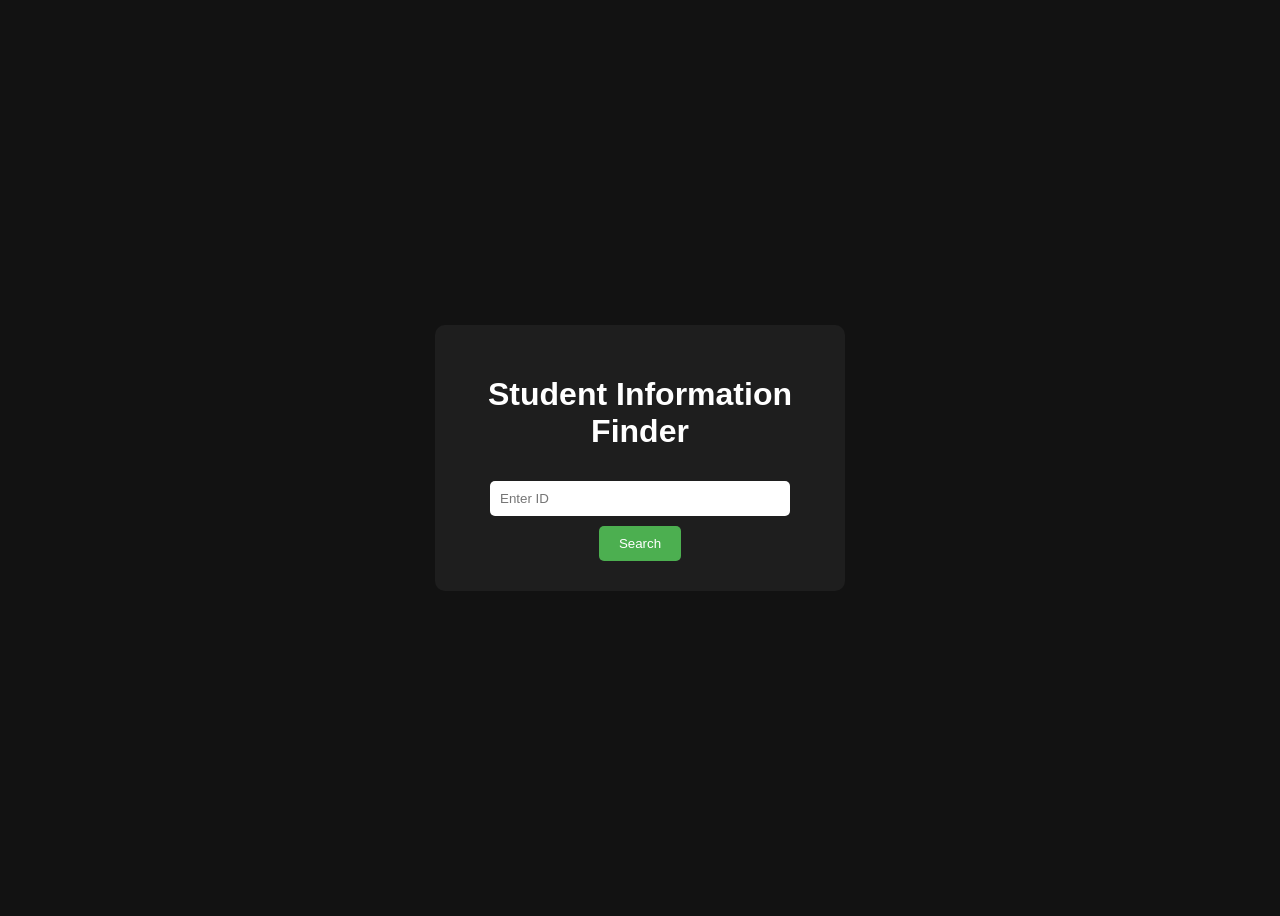
<file: campusid.html>
<!DOCTYPE html>
<html>
<head>
<title>Student Information System</title>
<link rel="stylesheet" href="campusid.css">
<script src="campusid.js"></script>
</head>

<body>

<div class="container">

<h1>Student Information Finder</h1>

<input type="text" id="searchInput" placeholder="Enter ID">

<button onclick="searchStudent()">Search</button>

<div id="studentCard"></div>

</div>

</body>
</html>
</file>
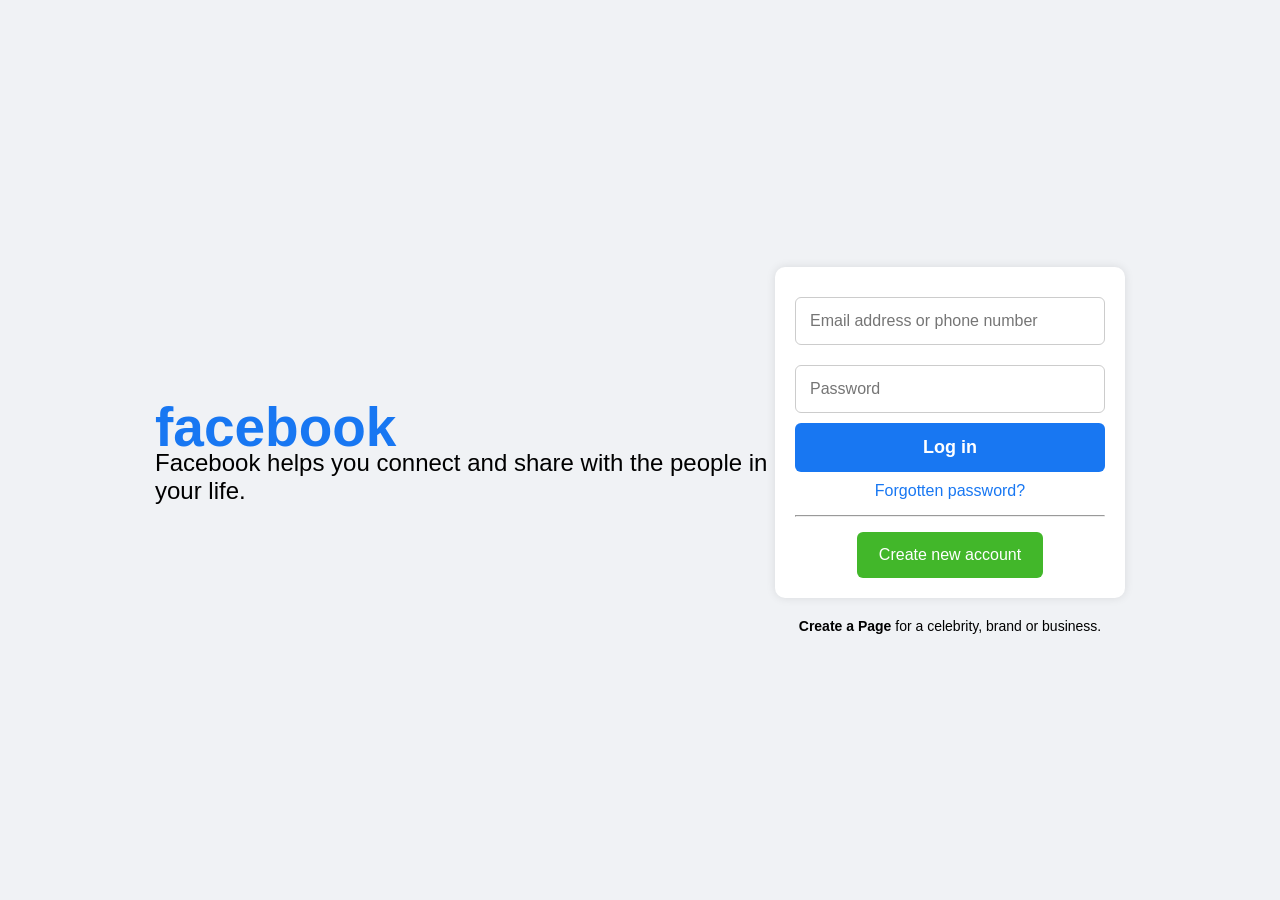
<file: facebook.html>
<!DOCTYPE html>
<html lang="en">
<head>
    <meta charset="UTF-8">
    <meta name="viewport" content="width=device-width, initial-scale=1.0">
    <title>Facebook - log in or sign up</title>
    <link rel="stylesheet" href="facebook.css">
</head>
<body>
     
<div class="container">

    <div class="left-box">

        <h1>facebook</h1>

        <p>Facebook helps you connect and share with the people in your life.</p>

    </div>

    <div class="right-box">

        <form class="login-form">

            <input type="text" placeholder="Email address or phone number" required>

            <input type="password" placeholder="Password" required>

            <button class="login-btn">Log in</button>

            <a href="#" class="forgot-link">Forgotten password?</a>

            <hr>

            <button class="create-btn">Create new account</button>

        </form>

        <p class="create-page"><b>Create a Page</b> for a celebrity, brand or business.</p>
        
    </div>

</div>



</body>
</html>
</file>
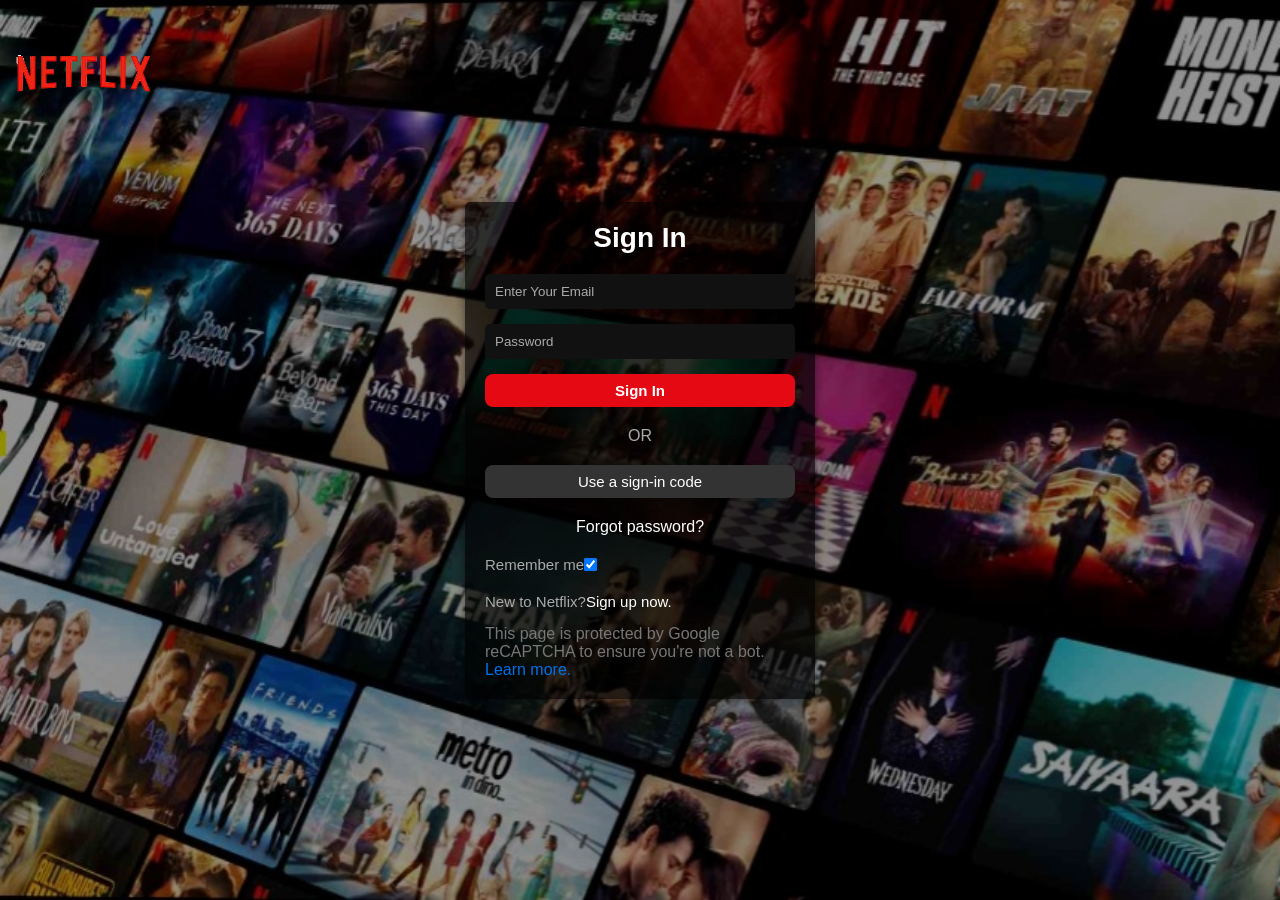
<file: netflix.html>
<!DOCTYPE html>
<html lang="en">
<head>
    <meta charset="UTF-8">
    <meta name="viewport" content="width=device-width, initial-scale=1.0">
    <title>Netflix - log in or sign up</title>
    <link rel="stylesheet" href="netflix.css">
</head>
<body>

    <div class="netflix-container">

        <div class="overlay"></div>

        <div class="logo-container">

            <img src="netflix logo.png" alt="">

        </div>

        <div class="signin-container">

            <form action="" class="form-container">

                <h1>Sign In</h1>

                <input class="input" type="email" name="" id="" placeholder="Enter Your Email"><br>

                <input class="input" type="password" name="" id="" placeholder="Password"><br>

                <button class="sign">Sign In</button>

                <div class="or">OR</div>

                <button class="code">Use a sign-in code</button>

                <a href="#" class="forgot">Forgot password?</a>

                <div class="remember">

                    <label for="remember">Remember me</label>
                    <input type="checkbox" name="" id="remember" checked>

                </div>

                <p class="signup">New to Netflix?<a href="">Sign up now.</a></p>

                <p class="captcha">This page is protected by Google reCAPTCHA to ensure you're not a bot. <a href="">Learn more.</a></p>

            </form>

        </div>

    </div>
    
</body>
</html>
</file>
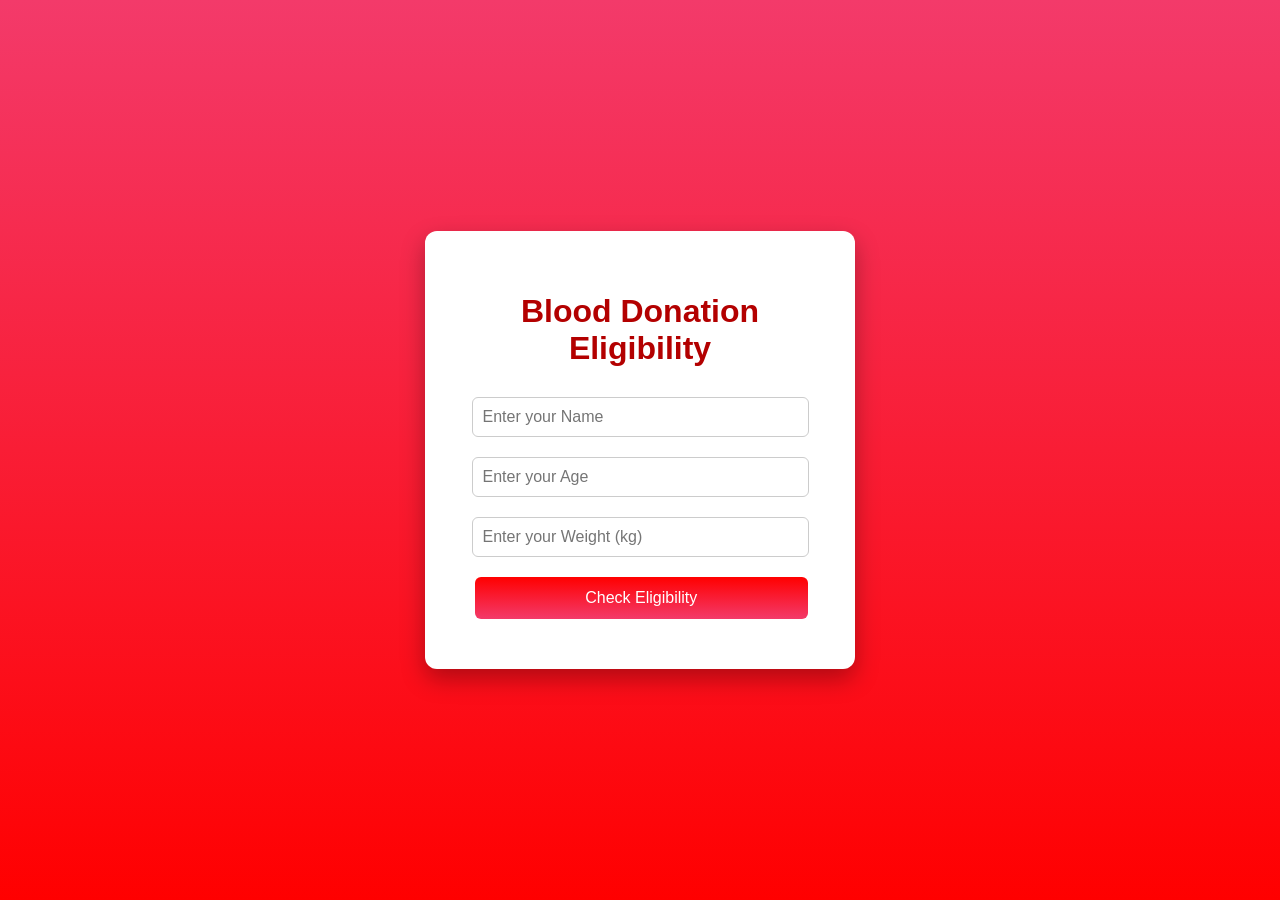
<file: redpulse.html>
<!DOCTYPE html>
<html lang="en">
<head>
<meta charset="UTF-8">
<title>Blood Donation Eligibility</title>
<link rel="stylesheet" href="redpulse.css">
<script src="redpulse.js"></script>
</head>

<body>

<div class="container">

<h1>Blood Donation Eligibility</h1>

<div class="form">

<input type="text" id="name" placeholder="Enter your Name">

<input type="number" id="age" placeholder="Enter your Age">

<input type="number" id="weight" placeholder="Enter your Weight (kg)">

<button onclick="checkEligibility()">Check Eligibility</button>

</div>

<div id="taskBox">

    <p id="result"></p>

</div>

</div>

</body>
</html>
</file>
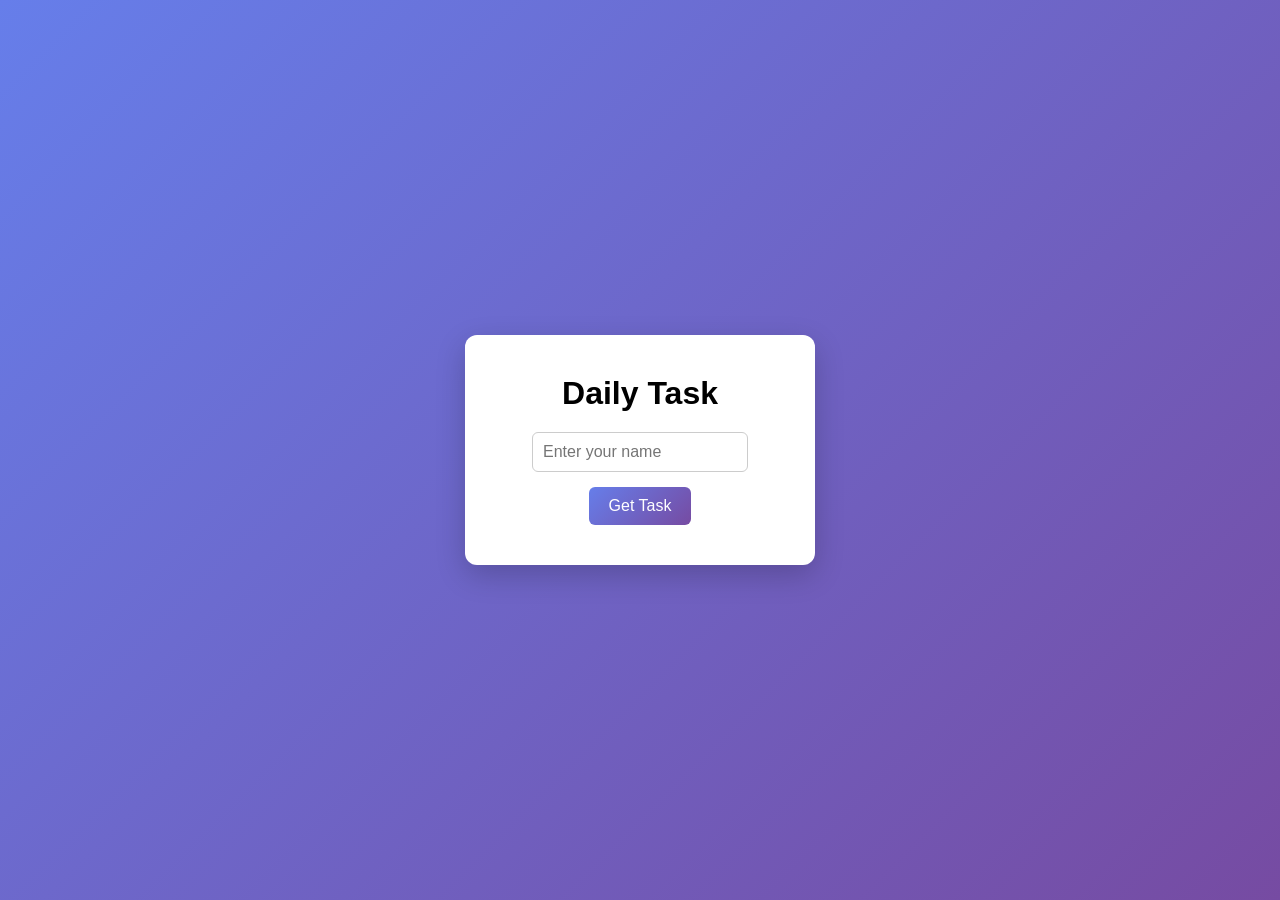
<file: taskify.html>
<!DOCTYPE html>
<html>
<head>
<title>Task Giver App</title>
<link rel="stylesheet" href="taskify.css">
<script src="taskify.js"></script>
</head>
<body>

<div class="container">

<h1>Daily Task</h1>

<input type="text" id="username" placeholder="Enter your name">

<br>

<button onclick="giveTask()">Get Task</button>

<div id="taskBox">
<p id="greeting"></p>
<p id="task"></p>

<button onclick="completeTask()">Complete Task</button>
</div>

</div>



</body>
</html>
</file>
<file: campusid.css>
body{
font-family: Arial;
background:#121212;
color:white;
display:flex;
justify-content:center;
align-items:center;
height:100vh;
}

.container{
background:#1e1e1e;
padding:30px;
border-radius:10px;
text-align:center;
width:350px;
}

input{
padding:10px;
width:80%;
margin:10px;
border-radius:5px;
border:none;
}

button{
padding:10px 20px;
background:#4CAF50;
border:none;
color:white;
border-radius:5px;
cursor:pointer;
}

.card{
margin-top:20px;
background:#2a2a2a;
padding:15px;
border-radius:10px;
}

.card img{
width:100px;
border-radius:50%;
margin-bottom:10px;
}
</file>
<file: facebook.css>
*{
    margin: 0;
    padding: 0;
    box-sizing: border-box;
    font-family: Arial, sans-serif;
}

body{
    background: #f0f2f5;
}

.container{
    width: 100%;
    height: 100vh;
    display: flex;
    justify-content: center;
    align-items: center;
    padding: 20px;
}   

.left-box{
    width: 50%;
}

.left-box h1{
    color: #1877f2;
    font-size: 55px;
    font-weight: bold;
}

.left-box p{
    font-size: 24px;
    margin-top: -10px;
}

.right-box{
    width: 350px;
}

.login-form{
    background: #fff;
    padding: 20px;
    border-radius: 10px;
    box-shadow: 0 0 10px rgba(0,0,0,0.1);
    text-align: center;
}

.login-form input{
    width: 100%;
    padding: 14px;
    margin: 10px 0;
    font-size: 16px;
    border-radius: 6px;
    border: 1px solid #ccc;
}

.login-btn{
    width: 100%;
    padding: 14px;
    background: #1877f2;
    color: #fff;
    font-size: 18px;
    border-radius: 6px;
    border: none;
    cursor: pointer;
    font-weight: bold;
}

.login-btn:hover{
    background: #166fe5;
}

.forgot-link{
    display: block;
    margin: 10px 0;
    color: #1877f2;
    text-decoration: none;
}

hr{
    margin: 15px 0;
}

.create-btn{
    background: #42b72a;
    color: #fff;
    padding: 14px;
    width: 60%;
    border-radius: 6px;
    font-size: 16px;
    border: none;
    cursor: pointer;
}

.create-page{
    text-align: center;
    font-size: 14px;
    margin-top: 20px;
}

/* --------------------------------------------- */
/* 📌 MEDIA QUERIES FOR RESPONSIVENESS */
/* --------------------------------------------- */

/* Tablets - up to 992px */
@media (max-width: 992px){
    .left-box h1{
        font-size: 45px;
    }
    .left-box p{
        font-size: 20px;
    }
}

/* Mobile Large - up to 768px */
@media (max-width: 768px){
    .container{
        flex-direction: column;
        text-align: center;
        height: auto;
    }

    .left-box{
        width: 100%;
        margin-bottom: 20px;
    }

    .right-box{
        width: 100%;
        max-width: 400px;
    }

    .left-box h1{
        font-size: 40px;
    }
}

/* Mobile Small - up to 480px */
@media (max-width: 480px){
    .left-box h1{
        font-size: 32px;
    }

    .left-box p{
        font-size: 18px;
    }

    .login-form{
        padding: 15px;
    }

    .login-btn, .create-btn{
        font-size: 15px;
        padding: 12px;
    }
}

/* Extra Small Phones - up to 360px */
@media (max-width: 360px){
    .left-box h1{
        font-size: 28px;
    }
    .login-form input{
        padding: 12px;
        font-size: 14px;
    }
}
</file>
<file: netflix.css>
*{
    margin: 0;
    padding: 0;
    box-sizing: border-box;
    font-family: Arial, Helvetica, sans-serif;
}

body{
    background: #000;
    color: #fff;
}

.netflix-container{
    background-image: url('netflix bg.jpg');
    width: 100%;
    height: 100vh;
    background-size: cover;
    position: relative;
}

.overlay{
    position: absolute;
    top: 0;
    left: 0;
    width: 100%;
    height: 100%;
    background: #00000060;
}

.logo-container{
    position: absolute;
    margin-bottom: 20%;
    margin-left: 10px;
    /* z-index: 10; */
}

.signin-container{
    position: relative;
    height: 100vh;
    display: flex;
    justify-content: center;
    align-items: center;
}

.form-container{
    text-align: center;
    background: #000000ae;
    width: 350px;
    padding: 20px;
    box-shadow: 0px 0px 10px #00000070;
    border-radius: 5px;
}

.form-container h1{
    color: #fff;
    margin-bottom: 20px;
    font-size: 28px;
}

.form-container .input{
    width: 100%;
    padding: 10px;
    margin-bottom: 15px;
    background: #111;
    border: none;
    color: #fff;
    border-radius: 5px;
}

.form-container .input::placeholder{
    color: #aaa;
}

.form-container button{
    width: 100%;
    padding: 8px;
    border: none;
    color: #fff;
    font-size: 15px;
    border-radius: 8px;
    cursor: pointer;
}

.sign{
    background: #e50914;
    font-weight: bold;
}

.sign:hover{
    background: #f6121d;
}

.or{
    margin: 20px 0px;
    color: #aaa;
}

.code{
    background: #333;
}

.code:hover{
    background: #444;
}

.forgot{
    display: block;
    margin: 20px 0px;
    color: #fff;
    text-decoration: none;
}

.forgot:hover{
    color: #ddd;
    text-decoration: underline;
}

.remember{
    display: flex;
    align-items: center;
    margin-bottom: 20px;
    color: #aaa;
    font-size: 15px;
}

.remember input{
    margin-right: 8px;
}

.signup{
    text-align: left;
    color: #aaa;
    font-size: 15px;
}

.signup a{
    color: #fff;
    text-decoration: none;
}

.signup a:hover{
    text-decoration: underline;
}

.captcha{
    text-align: left;
    color: #777;
    margin-top: 15px;
}

.captcha a{
    color: #0071eb;
    text-decoration: none;
}

.captcha a:hover{
    text-decoration: underline;
}
</file>
<file: redpulse.css>
body{
font-family: Arial, sans-serif;
background: linear-gradient(to top,#ff0000,#f33a6a);
height: 100vh;
display:flex;
justify-content:center;
align-items:center;
margin:0;
}

.container{
background:white;
padding:40px;
border-radius:12px;
box-shadow:0 10px 25px rgba(0,0,0,0.3);
text-align:center;
width:350px;
}

h1{
color:#b30000;
margin-bottom:20px;
}

input{
width:90%;
padding:10px;
margin:10px 0;
border:1px solid #ccc;
border-radius:6px;
font-size:16px;
}

button{
width:95%;
margin: 10px;
padding:12px;
background:linear-gradient(to bottom,#ff0000,#f33a6a);
color:white;
border:none;
border-radius:6px;
font-size:16px;
cursor:pointer;
transition:0.3s;
}

button:hover{
    font-weight: bold;
background:linear-gradient(to bottom,#f33a6a,#ff0000);
}

#result{
margin-top:15px;
font-weight:bold;
font-size:18px;
} 

#taskBox{
margin-top:20px;
padding:15px;
background:#f2f2f2;
border-radius:8px;
display:none;
}
</file>
<file: taskify.css>
*{
margin: 0;
padding: 0;
box-sizing: border-box;
}

body{
font-family: Arial, sans-serif;
background: linear-gradient(135deg,#667eea,#764ba2);
height:100vh;
display:flex;
justify-content:center;
align-items:center;
margin:0;
}

.container{
background:white;
padding:40px;
border-radius:12px;
box-shadow:0 10px 30px rgba(0,0,0,0.2);
text-align:center;
width:350px;
}

h1{
margin-bottom:10px;
}

input{
width:80%;
padding:10px;
margin-top:10px;
border-radius:6px;
border:1px solid #ccc;
font-size:16px;
}

button{
margin-top:15px;
padding:10px 20px;
border:none;
border-radius:6px;
background:linear-gradient(135deg,#667eea,#764ba2);
color:white;
font-size:16px;
cursor:pointer;
}

button:hover{
background:linear-gradient(135deg,#764ba2,#667eea);
}

#taskBox{
margin-top:20px;
padding:15px;
background:#f2f2f2;
border-radius:8px;
display:none;
}
</file>
